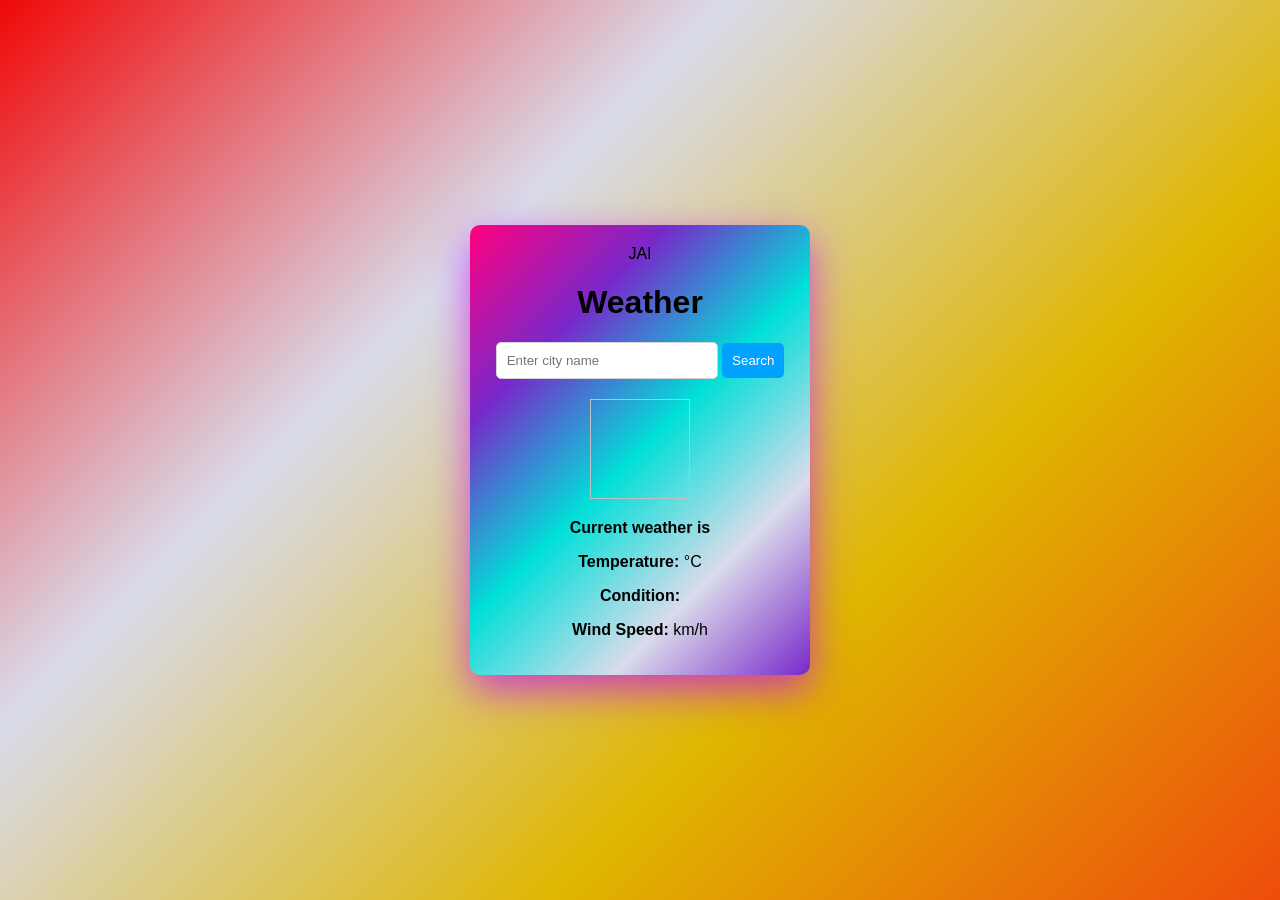
<file: inde.html>
<!DOCTYPE html>
<html lang="en">
    <head>
        <meta charset="UTF-8">
        <meta name="viewport" content="width=device-width, initial-scale=1.0">
        <title>Weather</title>
        <link rel="stylesheet" href="weather.css">
    </head>
    <body>
        <div id="weather-container">
            <div>JAI</div>
            <h1>Weather</h1>
            <input type="text" id="city-input" placeholder="Enter city name">
            <button id="search-button">Search</button>
            <h2><span id="city"></span></h2>
            <img id="weather-image" width="100px" height="100px">
            <p><b>Current weather is </b> <span id="weather-datas"></span></p>
            <p><b>Temperature:</b> <span id="temperature"></span>°C</p>
            <p><b>Condition:</b> <span id="weather-condition"></span></p>
            <p><b>Wind Speed:</b> <span id="wind-speed"></span> km/h</p>
        </div>
        <script src="weather.js"></script>
    </body>
</html>
</file>
<file: weather.css>
body {
    font-family: Arial, Helvetica, sans-serif;
    background: linear-gradient(315deg, rgb(238, 76, 12), #dfb600, #d9dbea, #f00808);
    display: flex;
    justify-content: center;
    align-items: center;
    height: 100vh;
    margin: 0;
}

#weather-container {
    background: whitesmoke;
    width: 300px;
    border-radius: 10px;
    text-align: center;
    padding: 20px;
    background: linear-gradient(135deg, #ff007f, #7928ca, #00dfd8, #d9dbea, #7928ca);
    box-shadow: 0 15px 40px rgba(195, 0, 255, 0.685);
}

#city-input {
    padding: 10px;
    width: 200px;
    border: 1px solid lightgray;
    border-radius: 5px;
}

#search-button {
    padding: 10px;
    border: none;
    background-color: rgb(0, 162, 255);
    color: white; 
    border-radius: 5px;
}
</file>
